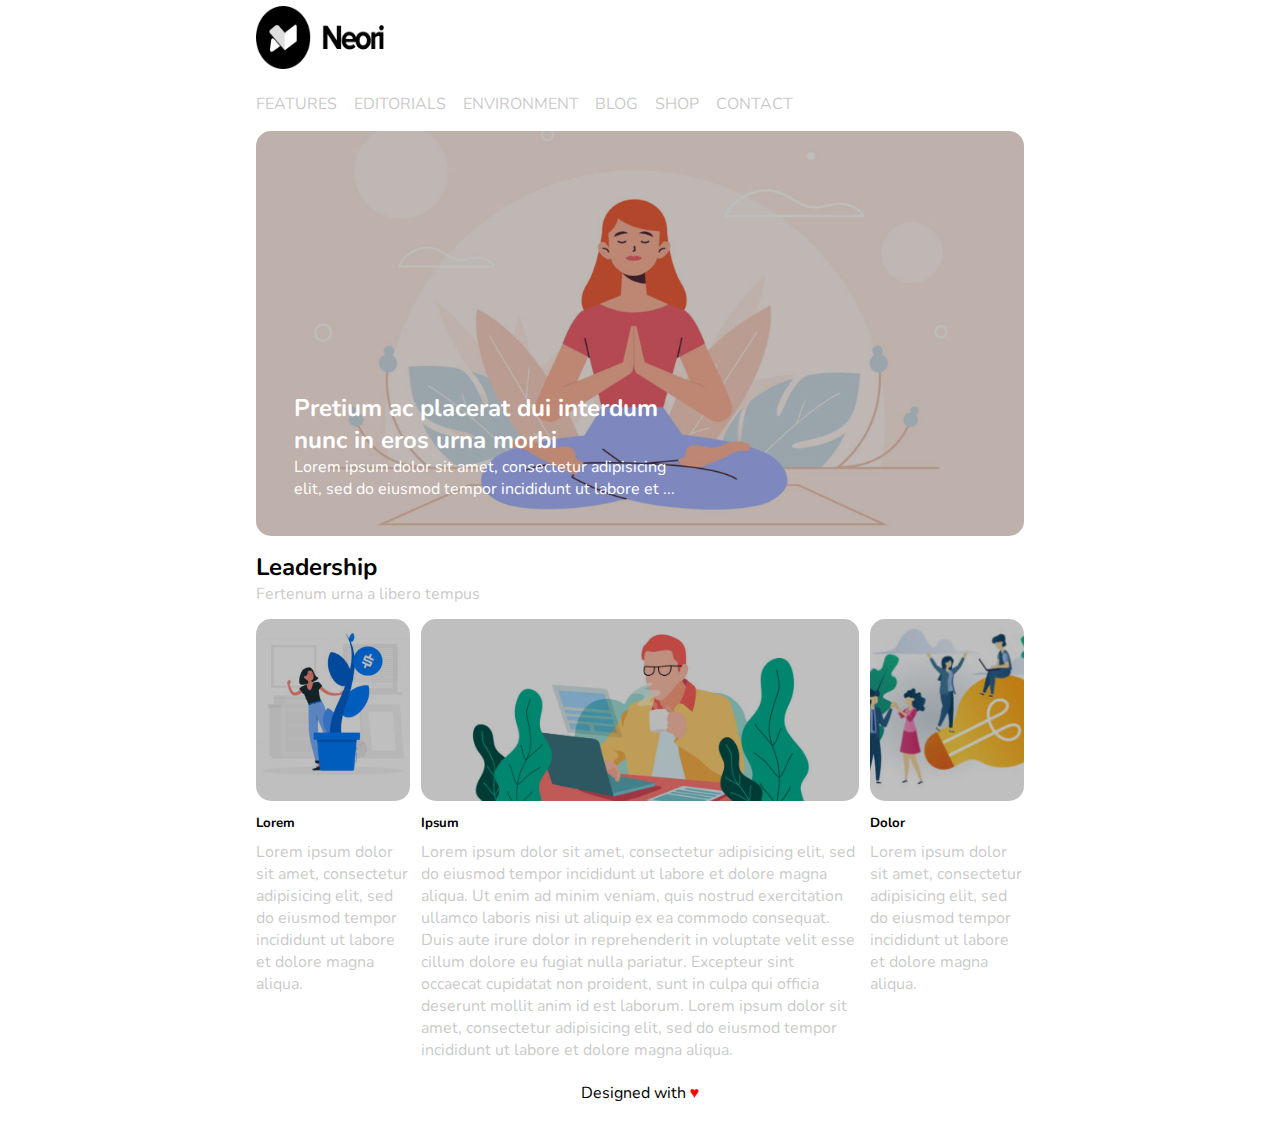
<file: index.html>
<!DOCTYPE html>
<html lang="en" dir="ltr">
  <head>
    <meta charset="utf-8">
    <link rel="stylesheet" href="css/master.css">
    <link rel="preconnect" href="https://fonts.gstatic.com">
    <link href="https://fonts.googleapis.com/css2?family=Nunito&display=swap" rel="stylesheet">

    <title>Word Press</title>
  </head>
  <body>

    <!-- Header -->
    <header>
      <nav class="link_menu">
        <img src="img/logo.png" alt="Logo">
        <ul>
          <li><a href="#">FEATURES</a></li>
          <li><a href="#">EDITORIALS</a></li>
          <li><a href="#">ENVIRONMENT</a></li>
          <li><a href="#">BLOG</a></li>
          <li><a href="#">SHOP</a></li>
          <li><a href="#">CONTACT</a></li>
        </ul>
      </nav>

      <div class="slider">
        <div class="layover"></div>
        <div class="testo">
          <h2>Pretium ac placerat dui interdum nunc in eros urna morbi</h2>
          <p>Lorem ipsum dolor sit amet, consectetur adipisicing elit, sed do eiusmod tempor incididunt ut labore et ...</p>
        </div>
      </div>
    </header>

    <!-- Main -->
    <main>

      <div class="content_block">

        <div class="mini_header">
          <h2>Leadership</h2>
          <div class="mini_description">Fertenum urna a libero tempus</div>
        </div>

        <div class="left column">
          <div class="img_container">
            <div class="layover"></div>
          </div>
          <div class="text_content">
            <h5>Lorem</h5>
            <p>Lorem ipsum dolor sit amet, consectetur adipisicing elit, sed do eiusmod tempor incididunt ut labore et dolore magna aliqua.</p>
          </div>
        </div>

        <div class="center column">
          <div class="img_container">
            <div class="layover">
          </div>
        </div>
          <div class="text_content">
            <h5>Ipsum</h5>
            <p>Lorem ipsum dolor sit amet, consectetur adipisicing elit, sed do eiusmod tempor incididunt ut labore et dolore magna aliqua. Ut enim ad minim veniam, quis nostrud exercitation ullamco laboris nisi ut aliquip ex ea commodo consequat. Duis aute irure dolor in reprehenderit in voluptate velit esse cillum dolore eu fugiat nulla pariatur. Excepteur sint occaecat cupidatat non proident, sunt in culpa qui officia deserunt mollit anim id est laborum. Lorem ipsum dolor sit amet, consectetur adipisicing elit, sed do eiusmod tempor incididunt ut labore et dolore magna aliqua. </p>
          </div>

        </div>
        <div class="right column">
          <div class="img_container">
            <div class="layover"></div>
          </div>
          <div class="text_content">
            <h5>Dolor</h5>
            <p>Lorem ipsum dolor sit amet, consectetur adipisicing elit, sed do eiusmod tempor incididunt ut labore et dolore magna aliqua.</p>
          </div>
        </div>

      </div>
    </main>

    <!-- Footer -->
    <footer>
      <div class="footer_block">Designed with <span>&hearts;</span></div>
    </footer>

  </body>
</html>
</file>
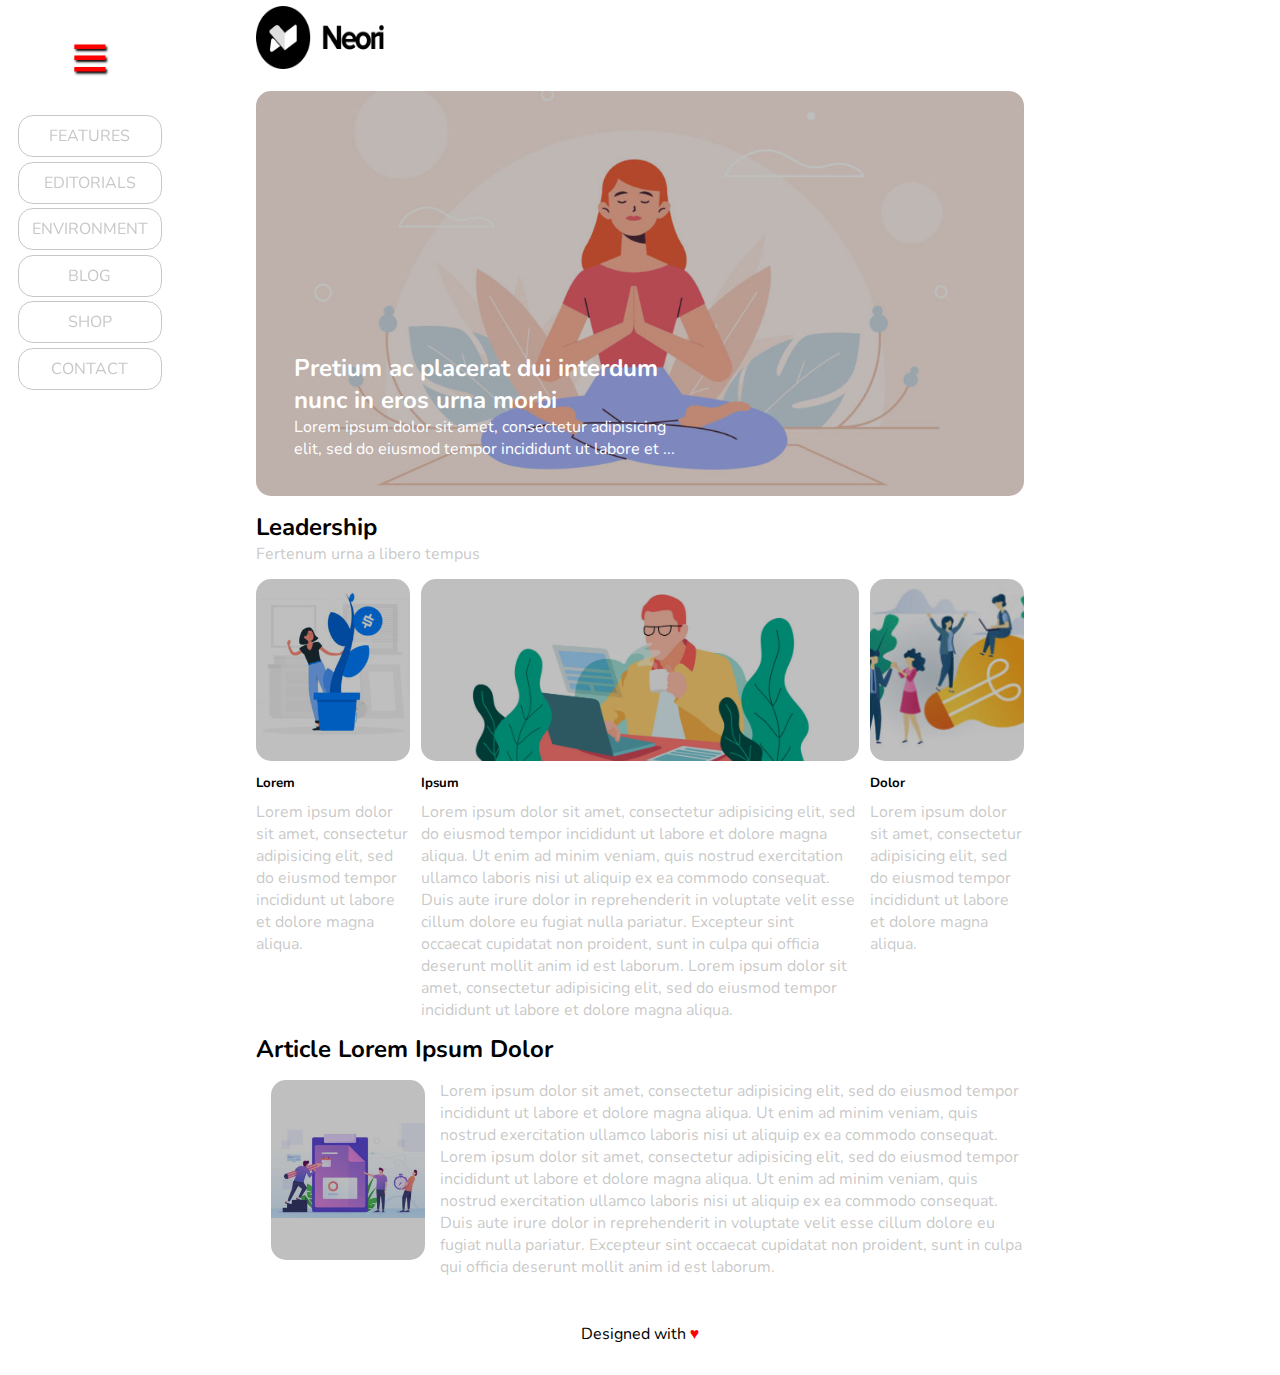
<file: Bonus/index.html>
<!DOCTYPE html>
<html lang="en" dir="ltr">
  <head>
    <meta charset="utf-8">
    <link rel="stylesheet" href="css/master.css">
    <link rel="preconnect" href="https://fonts.gstatic.com">
    <link href="https://fonts.googleapis.com/css2?family=Nunito&display=swap" rel="stylesheet">

    <title>Word Press</title>
  </head>
  <body>

    <!-- Header -->
    <header>
      <nav class="link_menu">
        <img src="img/logo.png" alt="Logo">
        <ul>
          <li id="menu_selector">&equiv;</li>
          <li><a href="#">FEATURES</a></li>
          <li><a href="#">EDITORIALS</a></li>
          <li><a href="#">ENVIRONMENT</a></li>
          <li><a href="#">BLOG</a></li>
          <li><a href="#">SHOP</a></li>
          <li><a href="#">CONTACT</a></li>
        </ul>
      </nav>

      <div class="slider">
        <div class="layover"></div>
        <div class="testo">
          <h2>Pretium ac placerat dui interdum nunc in eros urna morbi</h2>
          <p>Lorem ipsum dolor sit amet, consectetur adipisicing elit, sed do eiusmod tempor incididunt ut labore et ...</p>
        </div>
      </div>
    </header>

    <!-- Main -->
    <main>

      <div class="content_block">

        <div class="mini_header">
          <h2>Leadership</h2>
          <div class="mini_description">Fertenum urna a libero tempus</div>
        </div>

        <div class="left column">
          <div class="img_container">
            <div class="layover"></div>
          </div>
          <div class="text_content">
            <h5>Lorem</h5>
            <p>Lorem ipsum dolor sit amet, consectetur adipisicing elit, sed do eiusmod tempor incididunt ut labore et dolore magna aliqua.</p>
          </div>
        </div>

        <div class="center column">
          <div class="img_container">
            <div class="layover">
          </div>
        </div>
          <div class="text_content">
            <h5>Ipsum</h5>
            <p>Lorem ipsum dolor sit amet, consectetur adipisicing elit, sed do eiusmod tempor incididunt ut labore et dolore magna aliqua. Ut enim ad minim veniam, quis nostrud exercitation ullamco laboris nisi ut aliquip ex ea commodo consequat. Duis aute irure dolor in reprehenderit in voluptate velit esse cillum dolore eu fugiat nulla pariatur. Excepteur sint occaecat cupidatat non proident, sunt in culpa qui officia deserunt mollit anim id est laborum. Lorem ipsum dolor sit amet, consectetur adipisicing elit, sed do eiusmod tempor incididunt ut labore et dolore magna aliqua. </p>
          </div>

        </div>
        <div class="right column">
          <div class="img_container">
            <div class="layover"></div>
          </div>
          <div class="text_content">
            <h5>Dolor</h5>
            <p>Lorem ipsum dolor sit amet, consectetur adipisicing elit, sed do eiusmod tempor incididunt ut labore et dolore magna aliqua.</p>
          </div>
        </div>

      </div>

      <div class="content_extra">
        <h2>Article Lorem Ipsum Dolor</h2>
          <div class="icon_container" id="image_one">
            <div class="layover"></div>
          </div>
          <p>Lorem ipsum dolor sit amet, consectetur adipisicing elit, sed do eiusmod tempor incididunt ut labore et dolore magna aliqua. Ut enim ad minim veniam, quis nostrud exercitation ullamco laboris nisi ut aliquip ex ea commodo consequat. Lorem ipsum dolor sit amet, consectetur adipisicing elit, sed do eiusmod tempor incididunt ut labore et dolore magna aliqua. Ut enim ad minim veniam, quis nostrud exercitation ullamco laboris nisi ut aliquip ex ea commodo consequat. Duis aute irure dolor in reprehenderit in voluptate velit esse cillum dolore eu fugiat nulla pariatur. Excepteur sint occaecat cupidatat non proident, sunt in culpa qui officia deserunt mollit anim id est laborum.</p>
      </div>
    </main>

    <!-- Footer -->
    <footer>
      <div class="footer_block">Designed with <span>&hearts;</span></div>
    </footer>

  </body>
</html>
</file>
<file: css/master.css>
/* General */
* {
  margin: 0;
  padding: 0;
  box-sizing: border-box;
}

body {
  width: 60%;
  margin: 0.5% auto;
  font-family: 'Nunito', sans-serif;
}

/* Header */

nav img {
  height: 7vh;
  width: 10vw;
}

nav ul {
  list-style: none;
  text-align: left;
}

ul li {
  display: inline-block;
  padding-right: 1vw;
  padding-top: 2vh;
}

li a {
  text-decoration: none;
  color: #7b7a7a6b;
}

header .slider {
  margin: 2% auto;
  background-image: url(../img/banner.jpg);
  background-size: cover;
  background-position: center;
  height: 45vh;
  position: relative;
  border-radius: 15px;;
}

.layover {
  background-color: rgba(0, 0, 0, 0.25);
  position: absolute;
  top: 0;
  height: 100%;
  width: 100%;
  border-radius: 15px;;
}

.slider .testo {
  width: 50%;
  position: absolute;
  color: white ;
  bottom: 4vh;
  left: 3vw;
}

/* Main */
.content_block .mini_header {
  height: 6vh;
}

.mini_header .mini_description {
  color: #7b7a7a6b;
}

.content_block .left.column, .right.column{
  height: 45vh;
  width: 20%;
  float: left;
  margin: 1.5vh 0;
}

.content_block .center.column {
  height: 45vh;
  width: 57%;
  float: left;
  margin: 1.5vh 1.5%;
}

.column .img_container {
  width: 100%;
  height: 45%;
  background-size: cover;
  background-position: center;
  position: relative;
}

.left.column .img_container {
  background-image: url(../img/img-1.jpg);
}

.center.column .img_container {
  background-image: url(../img/banner-2.jpg);
}

.right.column .img_container {
  background-image: url(../img/img-3.jpg);
}

.column .text_content {
  padding: 1.5vh 0;
}

.text_content p {
  padding: 1vh 0;
  color: #7b7a7a6b;
}

.content_block:after {
  content: '';
  display: table;
  clear: both;
}

/* Footer */
.footer_block {
  height: 5vh;
  margin-top: 5vh;
  text-align: center;
}

.footer_block span {
  color: red;
}
</file>
<file: Bonus/css/master.css>
/* General */
* {
  margin: 0;
  padding: 0;
  box-sizing: border-box;
}

body {
  width: 60%;
  margin: 0.5% auto;
  font-family: 'Nunito', sans-serif;
}

/* Header */

nav img {
  height: 7vh;
  width: 10vw;
}


nav ul {
  list-style: none;
  position: fixed;
  top: 0;
  left: 2vh;
}

ul li:first-child {
  font-size: 4em;
  border: none;
  color: red;
  text-align:center;
  text-shadow: 1.5px 1.5px 2.5px black;
}


ul li {
  margin: 0.5vh 0;
  padding: 1vh 1vw;
  border: 1px solid #7b7a7a6b;
  text-align: center;
  border-radius: 15px;
}


li a {
  text-decoration: none;
  color: #7b7a7a6b;
}

header .slider {
  margin: 2% auto;
  background-image: url(../img/banner.jpg);
  background-size: cover;
  background-position: center;
  height: 45vh;
  position: relative;
  border-radius: 15px;;
}

.layover {
  background-color: rgba(0, 0, 0, 0.25);
  position: absolute;
  top: 0;
  height: 100%;
  width: 100%;
  border-radius: 15px;;
}

.slider .testo {
  width: 50%;
  position: absolute;
  color: white ;
  bottom: 4vh;
  left: 3vw;
}

/* Main */
.content_block {
  margin-bottom: 4vh;
}

.content_block .mini_header {
  height: 6vh;
}

.mini_header .mini_description {
  color: #7b7a7a6b;
}

.content_block .left.column, .right.column{
  height: 45vh;
  width: 20%;
  float: left;
  margin: 1.5vh 0;
}

.content_block .center.column {
  height: 45vh;
  width: 57%;
  float: left;
  margin: 1.5vh 1.5%;
}

.column .img_container {
  width: 100%;
  height: 45%;
  background-size: cover;
  background-position: center;
  position: relative;
}

.left.column .img_container {
  background-image: url(../img/img-1.jpg);
}

.center.column .img_container {
  background-image: url(../img/banner-2.jpg);
}

.right.column .img_container {
  background-image: url(../img/img-3.jpg);
}

.column .text_content {
  padding: 1.5vh 0;
}

.text_content p {
  padding: 1vh 0;
  color: #7b7a7a6b;
}

.content_block:after {
  content: '';
  display: table;
  clear: both;
}

.content_extra p {
  color: #7b7a7a6b;
}

.content_extra h2 {
  margin: 2% auto;
}

.content_extra .icon_container {
  height: 20vh;
  width: 12vw;
  background-color: ;
  background-size: contain;
  background-repeat: no-repeat;
  background-position: center;
  position: relative;
  background-image: url(../img/img-2.jpg);
  float: left;
  margin: 0 2%;
}

.content_extra:after {
  content: "";
  display: table;
  clear: both;
}

/* Footer */
.footer_block {
  height: 5vh;
  margin-top: 5vh;
  text-align: center;
}

.footer_block span {
  color: red;
}
</file>
